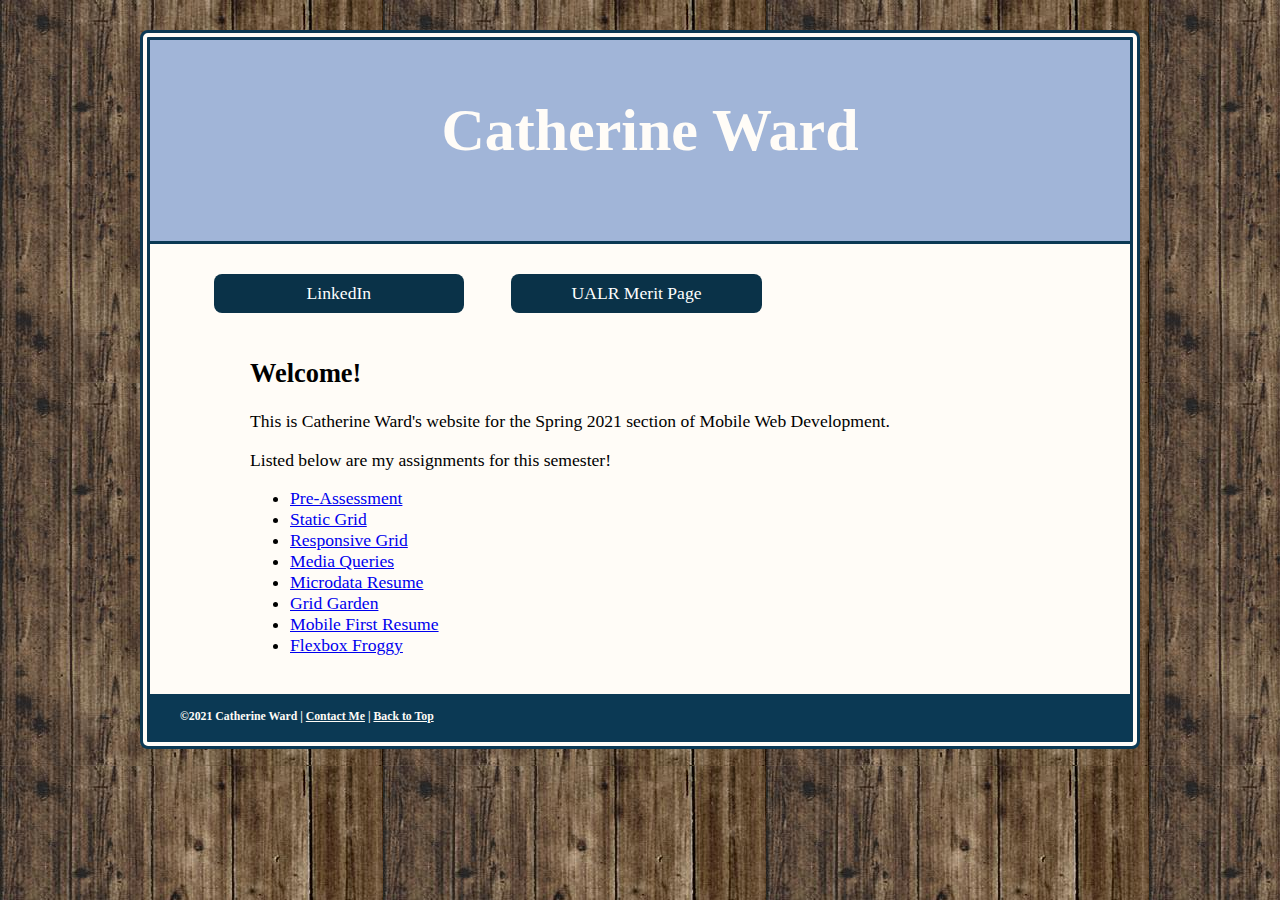
<file: index.html>
<!doctype html>

<html lang="en">
<head>
  <meta charset="utf-8">

  <title>IFSC 3342 | Catherine Ward</title>
  <meta name="description" content="Keyword Rich Description" />
  <meta name="author" content="Catherine Ward" />
    <meta name="viewport" content="width=device-width, initial-scale=1">
  <link href="assets/css/style.css" rel="stylesheet"/>

</head>

<body>
  <div id="container">
    <a class="head" href="index.html">
      <div id="header">
        <h1>Catherine Ward</h1>
       </div>
      </a>
      <nav class="horizontal">
        <ul>
            <li><a href="https://www.linkedin.com/in/catherine-ward-bb7681136/">LinkedIn</li></a>
            <li><a href="https://meritpages.com/Catherine-Ward/3922995">UALR Merit Page</a></li>
        </ul>
      </nav>
      <div id="content">
        <h2>Welcome!</h2>
        <p>This is Catherine Ward's website for the Spring 2021 section of Mobile Web Development.</p>
        <p>Listed below are my assignments for this semester!</p>
        <ul>
          <li><a href="pre-assesment/index.html">Pre-Assessment</a></li>
          <li><a href="static-grid/index.html">Static Grid</a></li>
          <li><a href="responsive-grid/index.html">Responsive Grid</a></li>
          <li><a href="media-queries/index.html">Media Queries</a></li>
          <li><a href="microdata-resume/html5-boilerplate_v8.0.0/index.html">Microdata Resume</a></li>
          <li><a href="assets/img/gridgarden.PNG">Grid Garden</a></li>
          <li><a href="mobile-first/html5-boilerplate_v8.0.0/index.html">Mobile First Resume</a></li>
          <li><a href="assets/img/flexbox.PNG">Flexbox Froggy</a></li>
        </ul>
      </div>
        <div id="footer">
          <h6>&copy;2021 Catherine Ward | <a href="mailto:clward1@ualr.edu">Contact Me</a> | <a href="#top">Back to Top</a></h6>
        </div>
  </div>
</body>
</html>
</file>
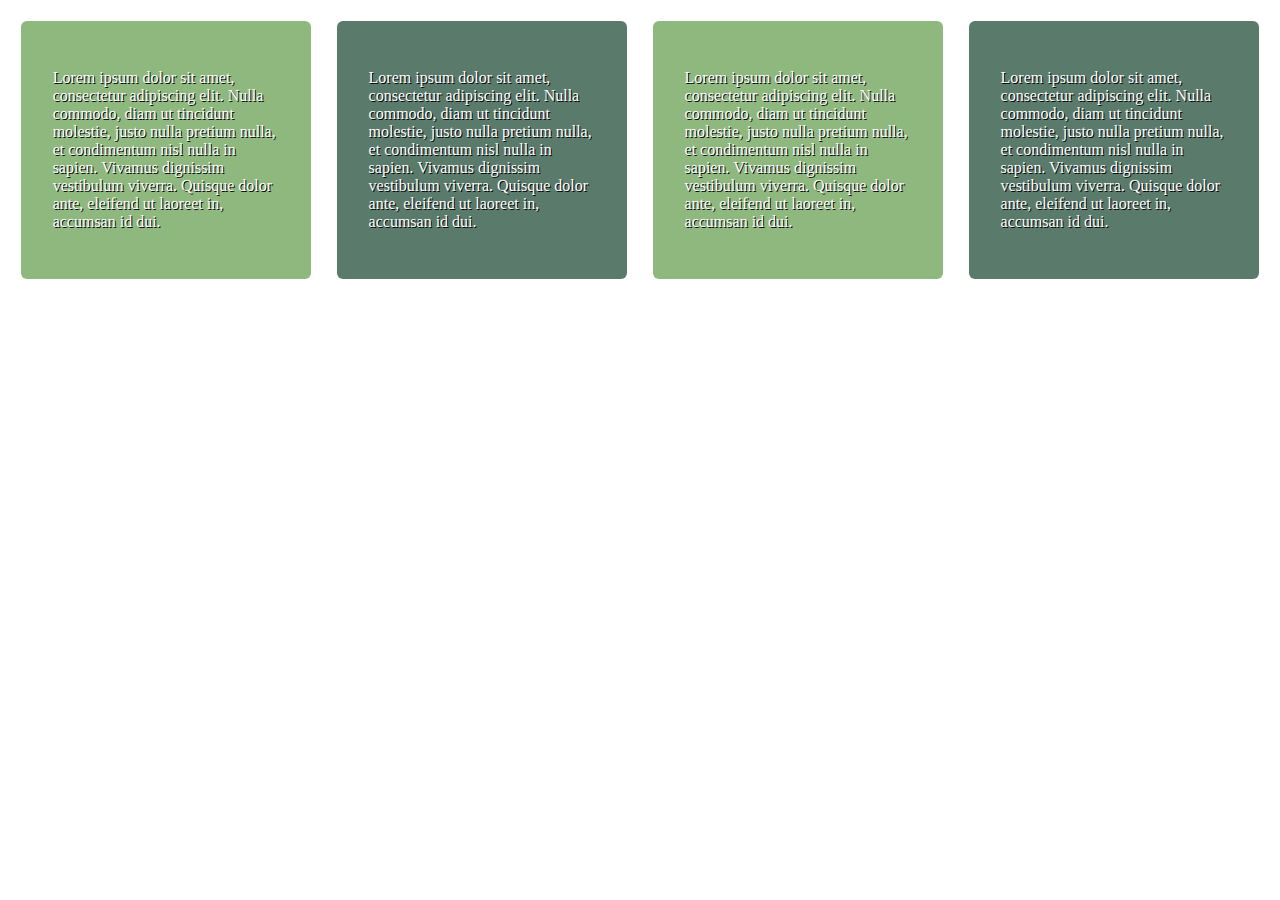
<file: media-queries/index.html>
<!doctype html>

<html lang="en">
<head>
  <meta charset="utf-8">
  <title>Media Queries | Catherine Ward</title>
  <meta name="description" content="Keyword Rich Description" />
  <meta name="author" content="Catherine Ward" />
  <meta name="viewport" content="width=device-width, initial-scale=1">
  <link href="screen.css" rel="stylesheet"/>

</head>

<body>
  
  <section class="container">
    <div class="row">
      <article class="col">
        <p>Lorem ipsum dolor sit amet, consectetur adipiscing elit. Nulla commodo, diam ut tincidunt molestie, justo nulla pretium nulla, et condimentum nisl nulla in sapien. Vivamus dignissim vestibulum viverra. Quisque dolor ante, eleifend ut laoreet in, accumsan id dui. </p>
      </article><!--.col--> 
      <article class="col">
        <p>Lorem ipsum dolor sit amet, consectetur adipiscing elit. Nulla commodo, diam ut tincidunt molestie, justo nulla pretium nulla, et condimentum nisl nulla in sapien. Vivamus dignissim vestibulum viverra. Quisque dolor ante, eleifend ut laoreet in, accumsan id dui. </p>
      </article><!--.col--> 
      <article class="col">
        <p>Lorem ipsum dolor sit amet, consectetur adipiscing elit. Nulla commodo, diam ut tincidunt molestie, justo nulla pretium nulla, et condimentum nisl nulla in sapien. Vivamus dignissim vestibulum viverra. Quisque dolor ante, eleifend ut laoreet in, accumsan id dui. </p>
      </article><!--.col--> 
      <article class="col">
        <p>Lorem ipsum dolor sit amet, consectetur adipiscing elit. Nulla commodo, diam ut tincidunt molestie, justo nulla pretium nulla, et condimentum nisl nulla in sapien. Vivamus dignissim vestibulum viverra. Quisque dolor ante, eleifend ut laoreet in, accumsan id dui. </p>
      </article><!--.col--> 
      <div class="fancy"><h1>Retina Display</h1></div>
    </div>
  </section>
  
</body>
</html>
</file>
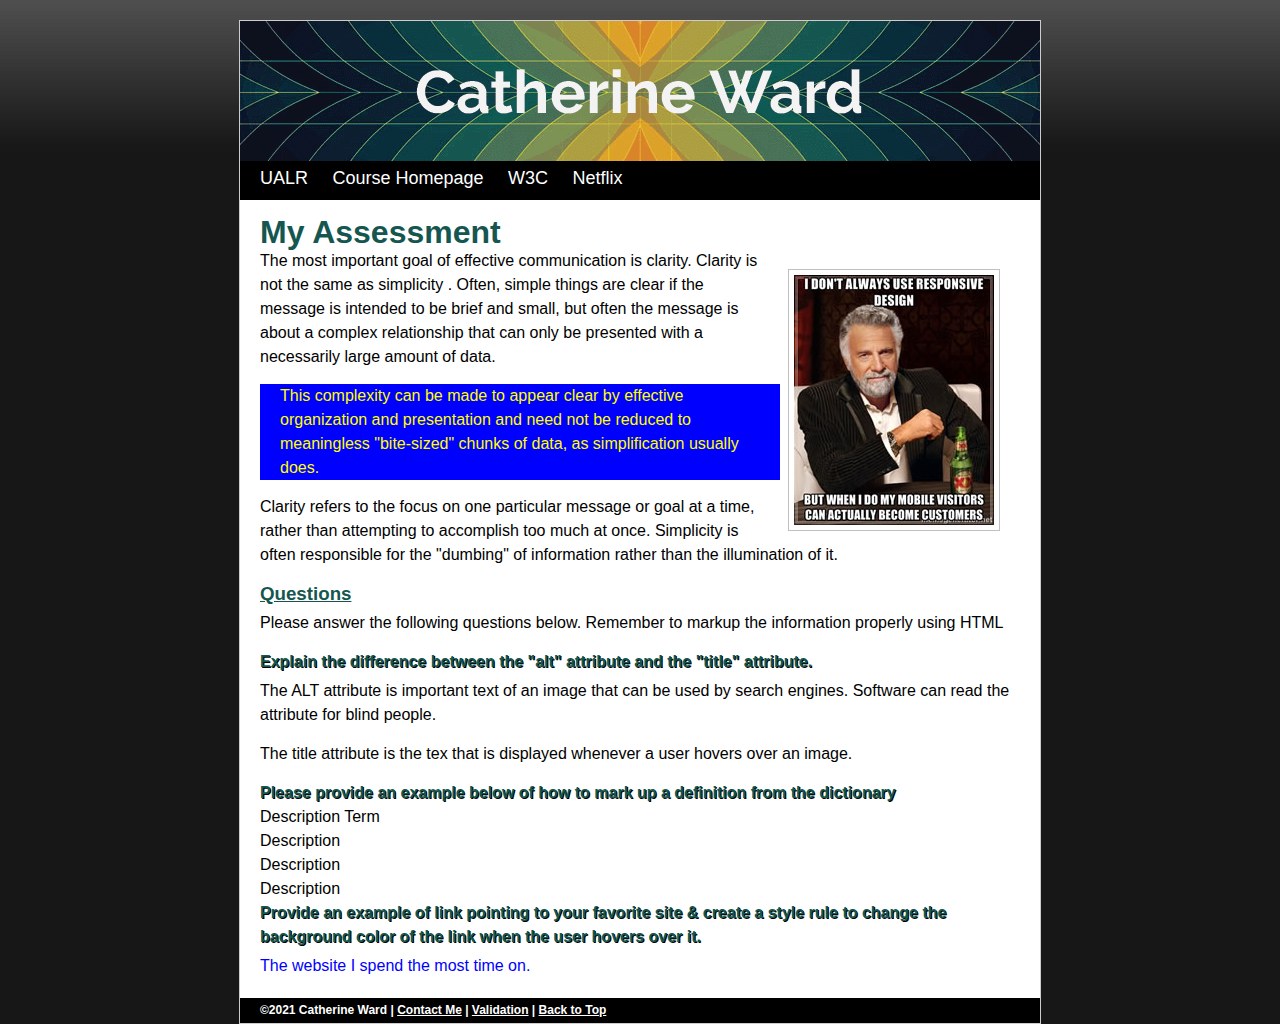
<file: pre-assesment/index.html>
<!doctype html>
<html lang="en">
<head>
<meta charset="UTF-8"> <!--Declares the character set of the document-->
<meta name="description" content="This is a skills pre-assessment for Mobile Web Development" /> <!--Adds a description to the webpage-->
<meta name="author" content="Catherine Ward" /> <!--Declares the author of the page-->
<link href="assets/css/screen.css" rel="stylesheet" type="text/css"/>
<title>IFSC 3342 Pre-Assessment</title>
</head>
<body>
<div id="container">
  <a href="index.html">
    <div id="header">
      <h1>Catherine Ward</h1>
    </div>
  </a>

  <div id="nav">
    <ul>
      <li><a href="http://ualr.edu" title="UALR website">UALR</a></li>
      <li><a href="https://thomaswallace.net/course/mobile-web/spring-2018/" title="Thomas Wallace's webpage">Course Homepage</a></li>
      <li><a href="http://www.w3.org/" title="W3 Schools">W3C</a></li>
      <li><a href="https://www.netflix.com/browse" title="Netflix">Netflix</a></li>
    </ul>
  </div>
  <div id="content">
    <h2>My Assessment</h2> <!--Hey Thomas!-->
    <p> <img src="assets/img/content-image2.jpg" class="img-right" alt="Most interesting man in the world"> The most important goal of effective communication is clarity. Clarity is not the same as simplicity . Often, simple things are clear if the message is intended to be brief and small, but often the message is about a complex relationship that can only be presented with a necessarily large amount of data. </p>
    <p class="alert">This complexity can be made to appear clear by effective organization and presentation and need not be reduced to meaningless "bite-sized" chunks of data, as simplification usually does. </p>
    <p>Clarity refers to the focus on one particular message or goal at a time, rather than attempting to accomplish too much at once. Simplicity is often responsible for the "dumbing" of information rather than the illumination of it.</p>
    <h3>Questions</h3>
    <p>Please answer the following questions below. Remember to markup the information properly using HTML</p>
    <h4>Explain the difference between the &quot;alt&quot; attribute and the &quot;title&quot; attribute. </h4>
    <p>The ALT attribute is important text of an image that can be used by search engines. Software can read the attribute for blind people.</p>
    <p>The title attribute is the tex that is displayed whenever a user hovers over an image.</p>
    <h4>Please provide an example below of how to mark up a definition from the dictionary</h4>
   <dl>
     <dt>Description Term</dt>
     <dd>Description</dd>
     <dd>Description</dd>
     <dd>Description</dd>
   </dl>
    <h4>Provide an example of link pointing to your favorite site &amp; create a style rule to change the background color of the link when the user hovers over it. </h4>
    <p><a href="https://www.netflix.com/browse">The website I spend the most time on.</a></p>
  </div>
  <div id="footer">
    <h6>&copy;2021 Catherine Ward | <a href="mailto:clward1@ualr.edu">Contact Me</a> | <a href="https://validator.w3.org/nu/?doc=https%3A%2F%2Fclward1.github.io%2Fifsc-3342-clward1%2Fpre-assesment%2Findex.html&showsource=yesgit">Validation</a> | <a href="#top">Back to Top</a></h6>
  </div>
</div>
</body>
</html>
</file>
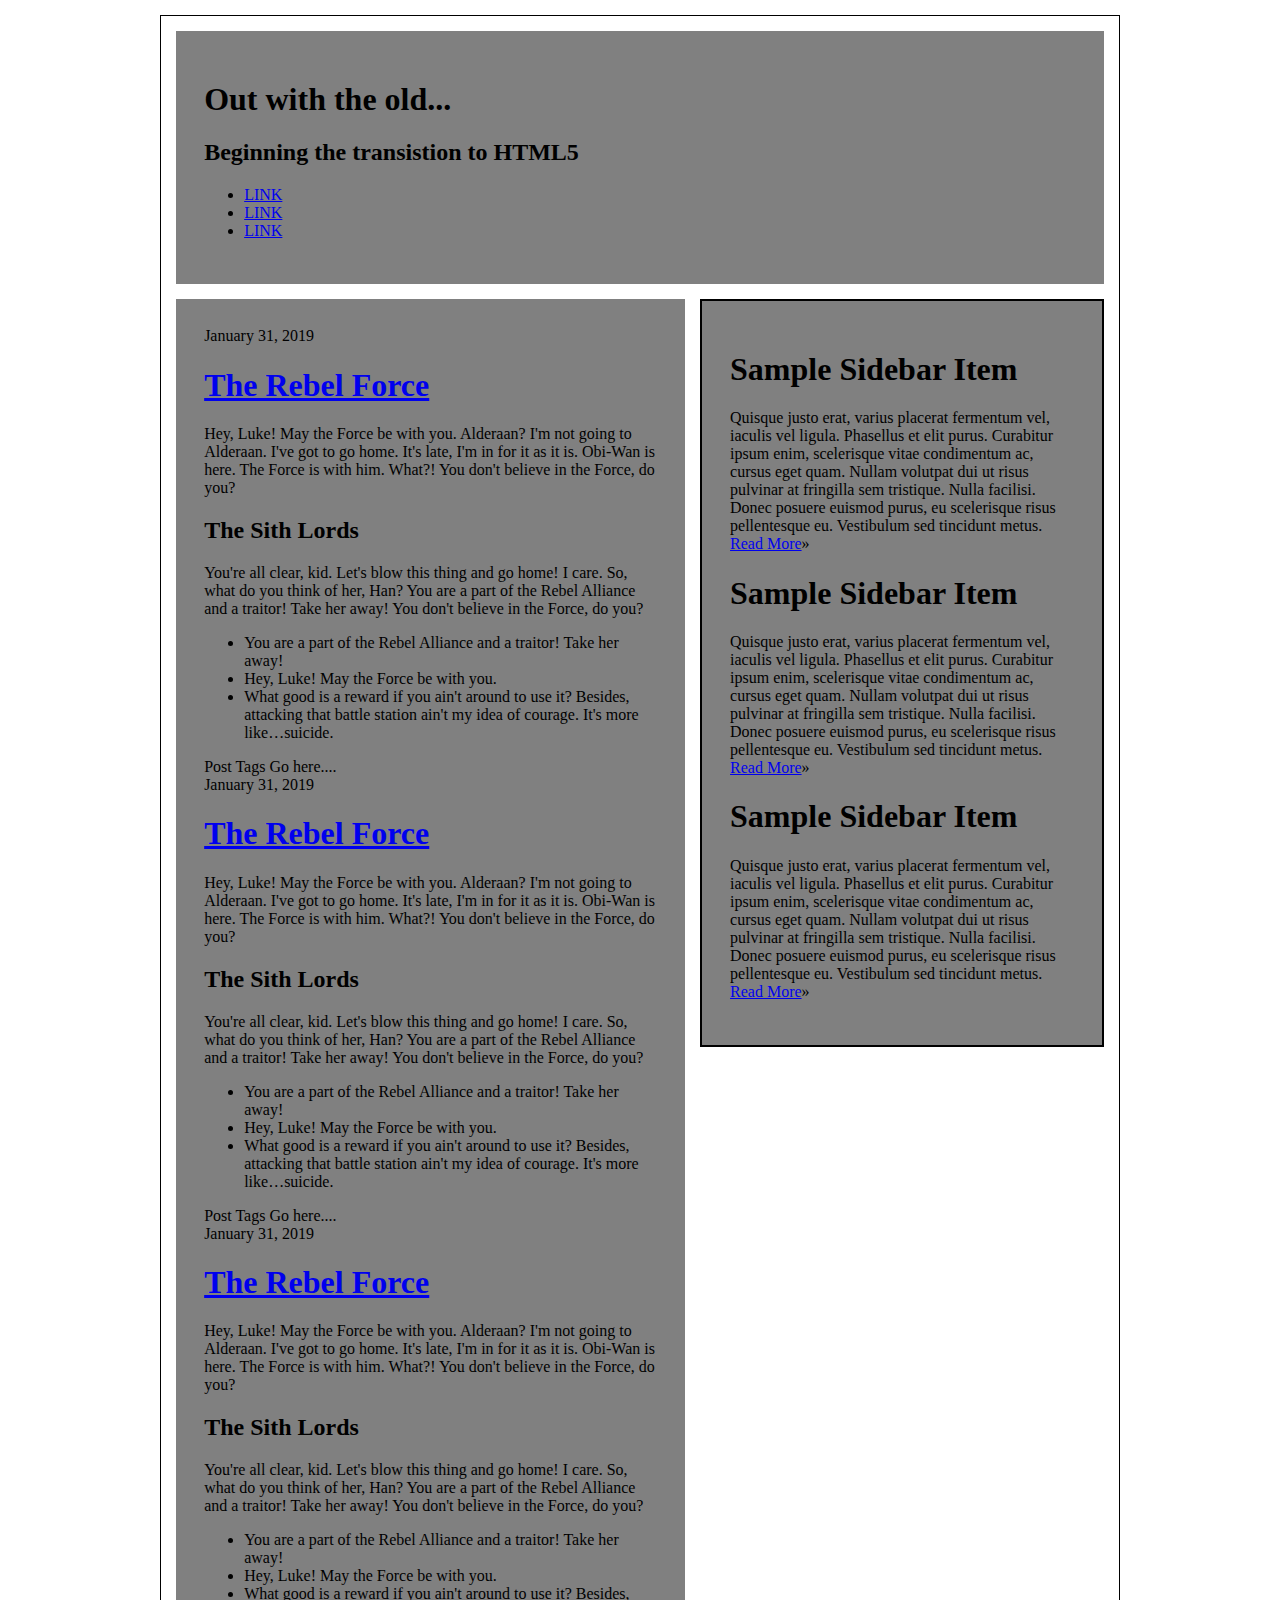
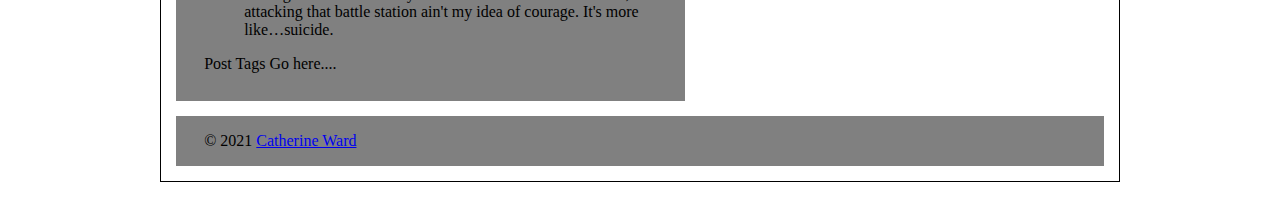
<file: responsive-grid/index.html>
<!DOCTYPE html>
<html lang="en">
<head>
<meta charset="utf-8">
<title>Out with the old...</title>
<link rel="stylesheet" href="screen.css">
<meta name="description" content="We are going to refine this document down to a good starting point for all html5 projects moving forward.">
<meta name="author" content="Thomas Wallace">
<link rel="shortcut icon" href="/favicon.ico" />
</head>
<body>
<div class="container cf">
  <header class="primary col-9" role="banner">
    <h1>Out with the old...</h1>
    <h2>Beginning the transistion to HTML5</h2>
    <nav class="primary" role="navigation">
      <ul>
        <li><a href="#">LINK</a></li>
        <li><a href="#">LINK</a></li>
        <li><a href="#">LINK</a></li>
      </ul>
    </nav>
  </header>
  <main>
    <section id="content" class="col-5">
      <article class="post">
        <header>
        <time datetime="2019-01-31" class="post-date">January 31, 2019</time>
        <h1> <a href="#" rel="bookmark" title="link to this post">The Rebel Force</a> </h1>
        </header>
        <p>Hey, Luke! May the Force be with you. Alderaan? I'm not going to Alderaan. I've got to go home. It's late, I'm in for it as it is. Obi-Wan is here. The Force is with him. What?! You don't believe in the Force, do you?</p>
        <h2>The Sith Lords</h2>
        <p>You're all clear, kid. Let's blow this thing and go home! I care. So, what do you think of her, Han? You are a part of the Rebel Alliance and a traitor! Take her away! You don't believe in the Force, do you?</p>
        <ul>
          <li>You are a part of the Rebel Alliance and a traitor! Take her away!</li>
          <li>Hey, Luke! May the Force be with you.</li>
          <li>What good is a reward if you ain't around to use it? Besides, attacking that battle station ain't my idea of courage. It's more like&hellip;suicide.</li>
        </ul>     
        <footer class="post-meta"> Post Tags Go here.... </footer>
      </article>
      <article class="post">
        <header>
        <time datetime="2019-01-31" class="post-date">January 31, 2019</time>
        <h1> <a href="#" rel="bookmark" title="link to this post">The Rebel Force</a> </h1>
        </header>
        <p>Hey, Luke! May the Force be with you. Alderaan? I'm not going to Alderaan. I've got to go home. It's late, I'm in for it as it is. Obi-Wan is here. The Force is with him. What?! You don't believe in the Force, do you?</p>
        <h2>The Sith Lords</h2>
        <p>You're all clear, kid. Let's blow this thing and go home! I care. So, what do you think of her, Han? You are a part of the Rebel Alliance and a traitor! Take her away! You don't believe in the Force, do you?</p>
        <ul>
          <li>You are a part of the Rebel Alliance and a traitor! Take her away!</li>
          <li>Hey, Luke! May the Force be with you.</li>
          <li>What good is a reward if you ain't around to use it? Besides, attacking that battle station ain't my idea of courage. It's more like&hellip;suicide.</li>
        </ul>     
        <footer class="post-meta"> Post Tags Go here.... </footer>
      </article>
      <article class="post">
        <header>
        <time datetime="2019-01-31" class="post-date">January 31, 2019</time>
        <h1> <a href="#" rel="bookmark" title="link to this post">The Rebel Force</a> </h1>
        </header>
        <p>Hey, Luke! May the Force be with you. Alderaan? I'm not going to Alderaan. I've got to go home. It's late, I'm in for it as it is. Obi-Wan is here. The Force is with him. What?! You don't believe in the Force, do you?</p>
        <h2>The Sith Lords</h2>
        <p>You're all clear, kid. Let's blow this thing and go home! I care. So, what do you think of her, Han? You are a part of the Rebel Alliance and a traitor! Take her away! You don't believe in the Force, do you?</p>
        <ul>
          <li>You are a part of the Rebel Alliance and a traitor! Take her away!</li>
          <li>Hey, Luke! May the Force be with you.</li>
          <li>What good is a reward if you ain't around to use it? Besides, attacking that battle station ain't my idea of courage. It's more like&hellip;suicide.</li>
        </ul>     
        <footer class="post-meta"> Post Tags Go here.... </footer>
      </article>
    </section>
    <aside role=”complementary” class="col-4">
      <div class="widget">
        <h1>Sample Sidebar Item </h1>
        <p>Quisque justo erat, varius placerat fermentum vel, iaculis vel ligula. Phasellus et elit purus. Curabitur ipsum enim, scelerisque vitae condimentum ac, cursus eget quam. Nullam volutpat dui ut risus pulvinar at fringilla sem tristique. Nulla facilisi. Donec posuere euismod purus, eu scelerisque risus pellentesque eu. Vestibulum sed tincidunt metus. <a href="#">Read More</a>&raquo;</p>
      </div>
      <div class="widget">
        <h1>Sample Sidebar Item </h1>
        <p>Quisque justo erat, varius placerat fermentum vel, iaculis vel ligula. Phasellus et elit purus. Curabitur ipsum enim, scelerisque vitae condimentum ac, cursus eget quam. Nullam volutpat dui ut risus pulvinar at fringilla sem tristique. Nulla facilisi. Donec posuere euismod purus, eu scelerisque risus pellentesque eu. Vestibulum sed tincidunt metus. <a href="#">Read More</a>&raquo;</p>
      </div>
      <div class="widget">
        <h1>Sample Sidebar Item </h1>
        <p>Quisque justo erat, varius placerat fermentum vel, iaculis vel ligula. Phasellus et elit purus. Curabitur ipsum enim, scelerisque vitae condimentum ac, cursus eget quam. Nullam volutpat dui ut risus pulvinar at fringilla sem tristique. Nulla facilisi. Donec posuere euismod purus, eu scelerisque risus pellentesque eu. Vestibulum sed tincidunt metus. <a href="#">Read More</a>&raquo;</p>
      </div>
    </aside>
  </main>
  <!--#content -->
  <footer class="primary" role="contentinfo" id="colophon">
    <p>&copy; 2021 <a href="#">Catherine Ward</a></p>
  </footer>
</div>
<!--.container -->
</body>
</html>
</file>
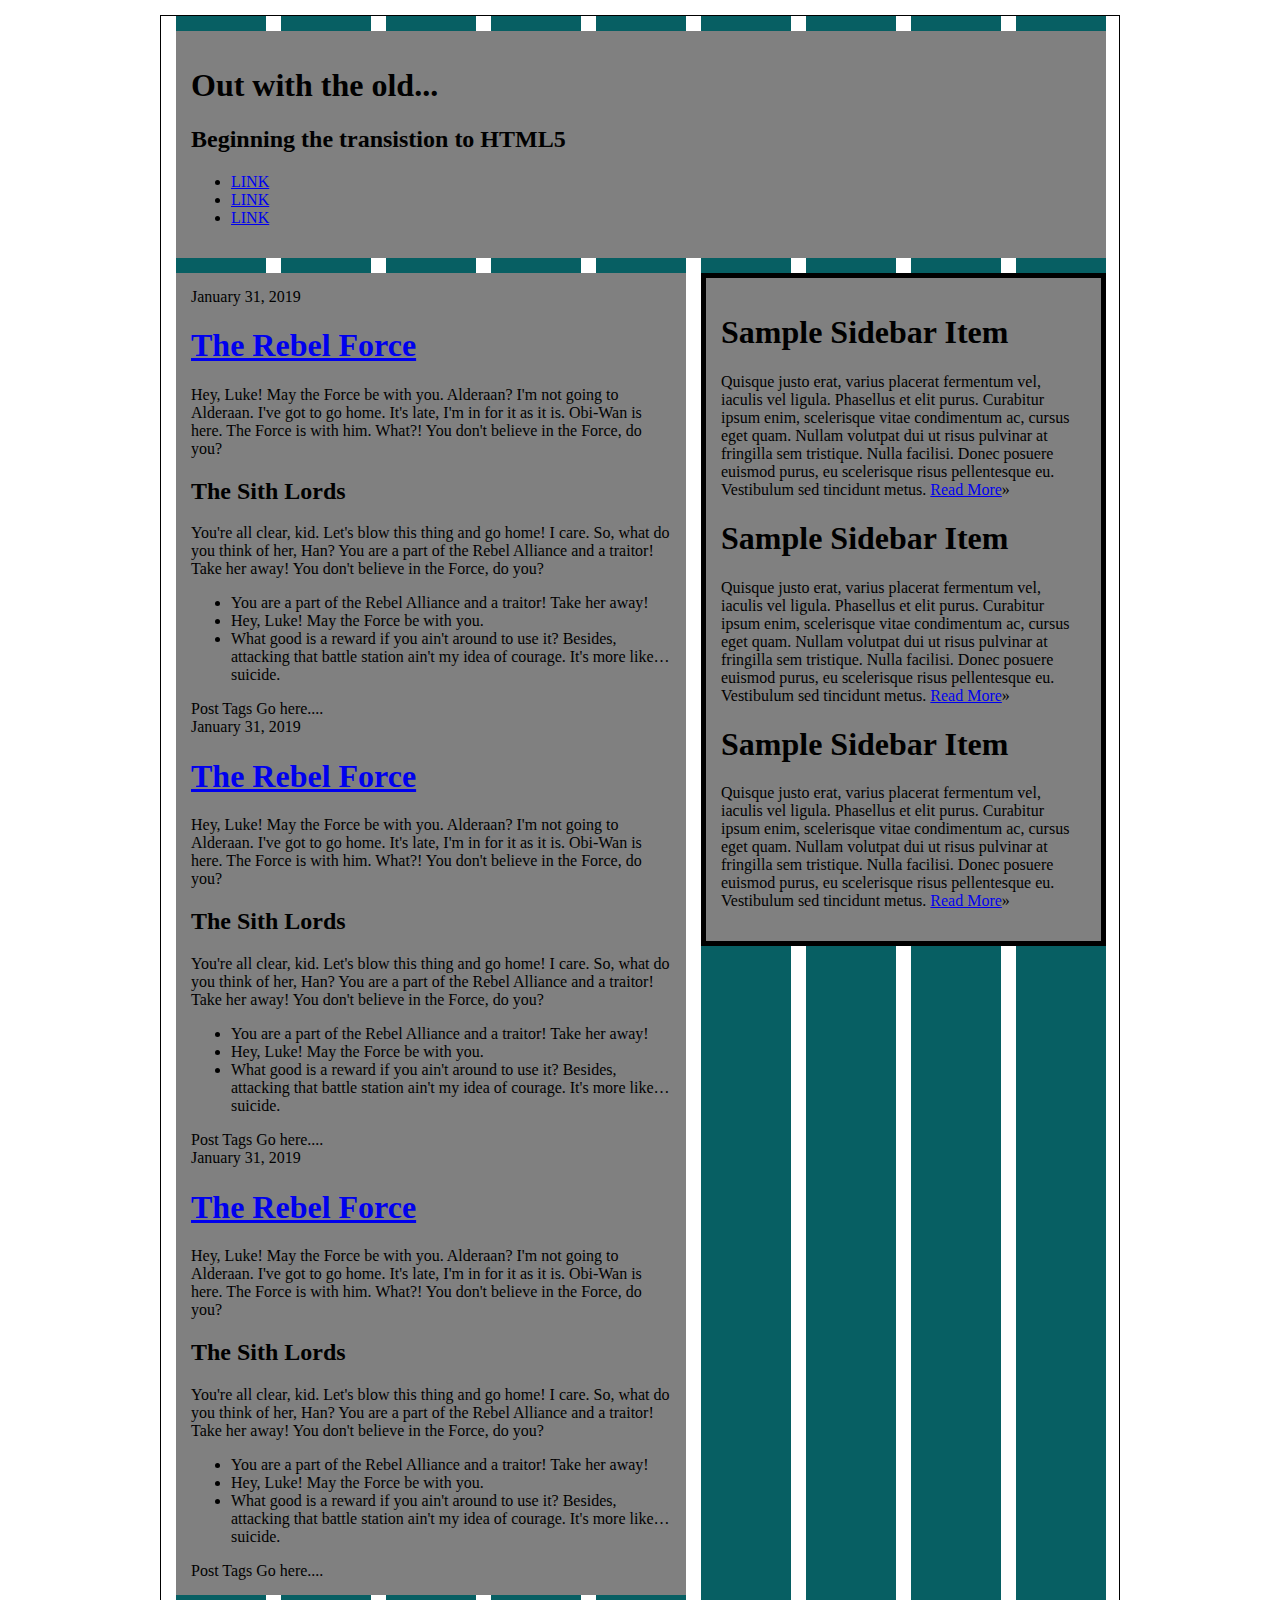
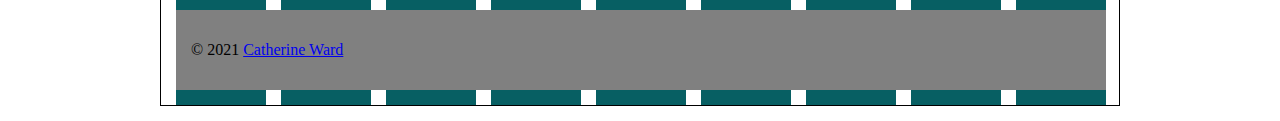
<file: static-grid/index.html>
<!DOCTYPE html>
<html lang="en">
<head>
<meta charset="utf-8">
<title>Out with the old...</title>
<link rel="stylesheet" href="screen.css">
<meta name="description" content="We are going to refine this document down to a good starting point for all html5 projects moving forward.">
<meta name="author" content="Thomas Wallace">
<link rel="shortcut icon" href="/favicon.ico" />
</head>
<body>
<div class="container cf">
  <header class="primary col-9" role="banner">
    <h1>Out with the old...</h1>
    <h2>Beginning the transistion to HTML5</h2>
    <nav class="primary" role="navigation">
      <ul>
        <li><a href="#">LINK</a></li>
        <li><a href="#">LINK</a></li>
        <li><a href="#">LINK</a></li>
      </ul>
    </nav>
  </header>
  <main>
    <section id="content" class="col-5">
      <article class="post">
        <header>
        <time datetime="2019-01-31" class="post-date">January 31, 2019</time>
        <h1> <a href="#" rel="bookmark" title="link to this post">The Rebel Force</a> </h1>
        </header>
        <p>Hey, Luke! May the Force be with you. Alderaan? I'm not going to Alderaan. I've got to go home. It's late, I'm in for it as it is. Obi-Wan is here. The Force is with him. What?! You don't believe in the Force, do you?</p>
        <h2>The Sith Lords</h2>
        <p>You're all clear, kid. Let's blow this thing and go home! I care. So, what do you think of her, Han? You are a part of the Rebel Alliance and a traitor! Take her away! You don't believe in the Force, do you?</p>
        <ul>
          <li>You are a part of the Rebel Alliance and a traitor! Take her away!</li>
          <li>Hey, Luke! May the Force be with you.</li>
          <li>What good is a reward if you ain't around to use it? Besides, attacking that battle station ain't my idea of courage. It's more like&hellip;suicide.</li>
        </ul>     
        <footer class="post-meta"> Post Tags Go here.... </footer>
      </article>
      <article class="post">
        <header>
        <time datetime="2019-01-31" class="post-date">January 31, 2019</time>
        <h1> <a href="#" rel="bookmark" title="link to this post">The Rebel Force</a> </h1>
        </header>
        <p>Hey, Luke! May the Force be with you. Alderaan? I'm not going to Alderaan. I've got to go home. It's late, I'm in for it as it is. Obi-Wan is here. The Force is with him. What?! You don't believe in the Force, do you?</p>
        <h2>The Sith Lords</h2>
        <p>You're all clear, kid. Let's blow this thing and go home! I care. So, what do you think of her, Han? You are a part of the Rebel Alliance and a traitor! Take her away! You don't believe in the Force, do you?</p>
        <ul>
          <li>You are a part of the Rebel Alliance and a traitor! Take her away!</li>
          <li>Hey, Luke! May the Force be with you.</li>
          <li>What good is a reward if you ain't around to use it? Besides, attacking that battle station ain't my idea of courage. It's more like&hellip;suicide.</li>
        </ul>     
        <footer class="post-meta"> Post Tags Go here.... </footer>
      </article>
      <article class="post">
        <header>
        <time datetime="2019-01-31" class="post-date">January 31, 2019</time>
        <h1> <a href="#" rel="bookmark" title="link to this post">The Rebel Force</a> </h1>
        </header>
        <p>Hey, Luke! May the Force be with you. Alderaan? I'm not going to Alderaan. I've got to go home. It's late, I'm in for it as it is. Obi-Wan is here. The Force is with him. What?! You don't believe in the Force, do you?</p>
        <h2>The Sith Lords</h2>
        <p>You're all clear, kid. Let's blow this thing and go home! I care. So, what do you think of her, Han? You are a part of the Rebel Alliance and a traitor! Take her away! You don't believe in the Force, do you?</p>
        <ul>
          <li>You are a part of the Rebel Alliance and a traitor! Take her away!</li>
          <li>Hey, Luke! May the Force be with you.</li>
          <li>What good is a reward if you ain't around to use it? Besides, attacking that battle station ain't my idea of courage. It's more like&hellip;suicide.</li>
        </ul>     
        <footer class="post-meta"> Post Tags Go here.... </footer>
      </article>
    </section>
    <aside role=”complementary” class="col-4">
      <div class="widget">
        <h1>Sample Sidebar Item </h1>
        <p>Quisque justo erat, varius placerat fermentum vel, iaculis vel ligula. Phasellus et elit purus. Curabitur ipsum enim, scelerisque vitae condimentum ac, cursus eget quam. Nullam volutpat dui ut risus pulvinar at fringilla sem tristique. Nulla facilisi. Donec posuere euismod purus, eu scelerisque risus pellentesque eu. Vestibulum sed tincidunt metus. <a href="#">Read More</a>&raquo;</p>
      </div>
      <div class="widget">
        <h1>Sample Sidebar Item </h1>
        <p>Quisque justo erat, varius placerat fermentum vel, iaculis vel ligula. Phasellus et elit purus. Curabitur ipsum enim, scelerisque vitae condimentum ac, cursus eget quam. Nullam volutpat dui ut risus pulvinar at fringilla sem tristique. Nulla facilisi. Donec posuere euismod purus, eu scelerisque risus pellentesque eu. Vestibulum sed tincidunt metus. <a href="#">Read More</a>&raquo;</p>
      </div>
      <div class="widget">
        <h1>Sample Sidebar Item </h1>
        <p>Quisque justo erat, varius placerat fermentum vel, iaculis vel ligula. Phasellus et elit purus. Curabitur ipsum enim, scelerisque vitae condimentum ac, cursus eget quam. Nullam volutpat dui ut risus pulvinar at fringilla sem tristique. Nulla facilisi. Donec posuere euismod purus, eu scelerisque risus pellentesque eu. Vestibulum sed tincidunt metus. <a href="#">Read More</a>&raquo;</p>
      </div>
    </aside>
  </main>
  <!--#content -->
  <footer class="primary col-9" role="contentinfo" id="colophon">
    <p>&copy; 2021 <a href="#">Catherine Ward</a></p>
  </footer>
</div>
<!--.container -->
</body>
</html>
</file>
<file: assets/css/style.css>
body{
    background-image:url("../img/bg.jpg");
    font-family: Dehuti;
    font-size:110%;    
}

#header{
    padding-bottom:36px;
    padding-top:36px;
    text-align: center;
    font-size: 30px;
    background-color:#A1B5D8;
    border-bottom:3px solid #0B3954;
}

.head{
    text-decoration: none;
}

#header h1{
    margin-top: 20px;
    margin-left: 20px;
    font-family: bold;
    color: #FFFCF7;
}

#container{
    width:980px;
    background: #FFFCF7;
    margin: 30px auto;    
    border: 10px double #0B3954; 
    border-radius: 8px;    
}

#header{
    padding-bottom:36px;
    padding-top:36px;
    text-align: center;
    font-size: 30px;
    background-color:#A1B5D8;
    border-bottom:3px solid #0B3954;
    margin: 0px auto;
}

#content{
    padding: 20px 100px;
}

nav.horizontal{
    width: 826;
    margin-top:30px;
    height: 42px;
}

nav.horizontal ul li{
    list-style: none;
    display:block;    
    width: 26.67%;
    float:left;  
    background-color:#0A3248;
    margin:0 2.5%;
    text-align: center;    
    border-radius: 8px; 
}

nav.horizontal ul li a{
    color:#000;
    text-decoration: none;    
    padding:0.5em 0.7em;
    display:block;    
    color: #fff;
}

nav.horizontal ul li a:hover{
    color:#000;
    background:#1671A2;
    border-radius: 8px;   
    color: #fff;
}

#footer{
    clear:both;
    background:#0B3954; 
    color: #FFFCF7;
    font-family: Dehuti;
    margin:0px auto;
}

#footer a{
    color: #FFFCF7;
    margin:0px auto;
}

#footer h6{
    padding: 15px 30px;
    margin:0px auto;
}

@media screen and (min-width: 600px){
    #header{
        background-color: #FCB1A6;
    }
    #footer{
        background-color: #5D2A42;
    }
    
}

@media screen and (min-width: 992px){
    #header{
        background-color: #A40E4C;
    }
    #footer{
        background-color: #D96C06;
    }
    
}

@media screen and (min-width: 1200px){
    #header{
        background-color: #A1B5D8;
    }
    #footer{
        background-color: #0B3954;
    }
    
}
</file>
<file: media-queries/screen.css>
/* apply a natural box layout model to all elements, but allowing components to change 

http://www.paulirish.com/2012/box-sizing-border-box-ftw/

*/
html {
  box-sizing: border-box;
}
*, *:before, *:after {
  box-sizing: inherit;
}

/*Base CSS*/
body{font-family: 'Droid Serif';background:#grey; overflow: auto;}

.col {
  width:46%;
  margin:1%;
  background:#5a7b6c;
  border-radius:6px;
  padding: 2em;
  float:left;
}

.col:nth-child(odd){
  background:#8fb87f;
}

.col p{
  color:#fff;
  text-shadow: 1px 1px #000;
}

.fancy{display:none;}

/* Max-Width Query*/

@media screen and (max-width:600px){
  .col{
    float:none;
    width:100%;
    margin: 20px auto;
  }
  
  .col:nth-child(odd){
    background:#8fb87f;
  }
}


/* Ranged Query */

@media screen and (max-width:800px) and (min-width:601px){
  .col {
    float:left;
    width:46%;
    margin:1%;
  }
  
  .col:nth-child(odd){
    background:red;
  }  
}

@media screen and (max-width: 1099px) and (min-width: 801px){
  .col{
    width: 30%;
    margin 1%;
  }
  
  .col:nth-child(odd){
    background:purple;
  }
}


/* Min-width Query */
@media screen and (min-width:1100px){
  .col {
    width:23%;
    margin:1%;
  }
}

@media screen and (min-width:1300px){
  body{
    background-color:black;
  }
}

  
/*retina specific --- https://goo.gl/Pgu6y */

@media
only screen and (-webkit-min-device-pixel-ratio: 1.25),
only screen and ( min--moz-device-pixel-ratio: 1.25),
only screen and ( -o-min-device-pixel-ratio: 1.25/1),
only screen and ( min-device-pixel-ratio: 1.25),
only screen and ( min-resolution: 200dpi),
only screen and ( min-resolution: 1.25dppx)
{
	.fancy{display:block; text-align:center}
}
</file>
<file: pre-assesment/assets/css/screen.css>
* {
	margin: 0px;
	padding: 0px;
}
/*The * selector selects ALL elements*/
body {
	text-align: center;
	font-family: "Trebuchet MS", Arial, Helvetica, sans-serif;
	background-color: #171717;
	font-size: 16px;
	line-height: 1.5em;
	background-image:url("../img/bg-tile.jpg");
	background-repeat: repeat-x;
}
#container {
	max-width: 800px;
	margin-right: auto;
	margin-left: auto;
	text-align: left;
	background-color: #FFF;
	margin-top: 20px;
	border: 1px solid #CCC;
}
#header {
    background: url("../img/header.png");
    height:140px;
    text-indent: 100%;
    white-space: nowrap;
    overflow: hidden;
}
#header h1 a {

}
#nav {
	background-color: #000;
}
#nav ul {
	list-style-type: none;
	margin-left: 10px;
}
#nav ul li {
	display: inline;
	height: 35px;
	line-height: 35px;
}
#nav ul li a {
	display: inline-block;
	padding-right: 10px;
	padding-left: 10px;
	font-size: 18px;
}
#nav ul li a:link, #nav ul li a:visited {
	text-decoration: none;
	border-bottom-width: 4px;
	border-bottom-style: solid;
	border-bottom-color: #000;
	color: #FFF;
}
#nav ul li a:hover {
	border-bottom-width: 3px;
	border-bottom-style: solid;
	border-bottom-color: #CCC;
}
#content {
	margin: 20px;
}
#content p {
	margin-top: 5px;
	margin-bottom: 15px;
}
#footer {
	background-color: #000;
	color: #FFF;
	height: 25px;
}
#footer h6 {
	font-size: 12px;
	line-height: 25px;
	margin-right: 20px;
	margin-left: 20px;
}
#footer a {
	color: white;
}

.alert {
	padding-left:20px;
	background-color: blue;
	color: yellow;
	width:500px;
}

.img-right{
	float:right;
	border:1px solid #c0c0c0;
	padding:5px;
	margin:20px 20px 0px;
}

h2, h3, h4 {
	color: #155750;
}

h2{
	font-size: 200%;
}

h3{
	text-decoration: underline;
}

h4{
	text-shadow: 1px 1px #000;
}

p a {
	text-decoration:none;
	color: blue;
}

p a:hover{
	color: red;
}
</file>
<file: responsive-grid/screen.css>
/* apply a natural box layout model to all elements, but allowing components to change */
html {
  box-sizing: border-box;
}
*,
*:before,
*:after {
  box-sizing: inherit;
}

/*Nicolas Gallagher http://nicolasgallagher.com/micro-clearfix-hack/ */
/* Start of "Micro clearfix" */

.cf {
  zoom: 1;
}
.cf:before,
.cf:after {
  content: "";
  display: table;
}
.cf:after {
  clear: both;
}

/* End of "Micro clearfix" */


.container {
    max-width: 960px;
    border: 1px solid #000;
    margin: 15px auto;
}

/*
header.primary{
    width: 930px;
    background: grey;
    margin: 15px;
    padding: 15px;
    float: left;
}

#content {
    width: 510px;
    margin-left: 15px;
    background: grey;
    padding: 15px;
    float: left;
}

aside{
    width: 405px;
    background: grey;
    margin-left: 15px;
    padding: 15px;
    float: left;
    border: 5px solid #000;
}

footer.primary{
    width: 930px;
    background: grey;
    margin: 15px;
    float: left;
}
*/

/*Showing that the below classes work the same way as the above.*/

.col-4 {
    width: 42.1875%;
    background: grey;
    margin-left: 1.5625%;
    padding: 2.941%;
    float: left;
    border: 2.5px solid #000;
}

.col-5 {
    width: 53.125%;
    margin-left: 1.5625%;
    background: grey;
    padding: 2.941%;
    float: left;
}

.col-9{
    width: 96.875%;
    background: grey;
    margin: 1.5625%;
    padding: 2.941%;
    float: left;
}

footer.primary{
    width: 96.875%;
    background: grey;
    margin: 1.5625%;
    padding-left: 2.941%;
    float: left;
}
</file>
<file: static-grid/screen.css>
/* apply a natural box layout model to all elements, but allowing components to change */
html {
  box-sizing: border-box;
}
*,
*:before,
*:after {
  box-sizing: inherit;
}

/*Nicolas Gallagher http://nicolasgallagher.com/micro-clearfix-hack/ */
/* Start of "Micro clearfix" */

.cf {
  zoom: 1;
}
.cf:before,
.cf:after {
  content: "";
  display: table;
}
.cf:after {
  clear: both;
}

/* End of "Micro clearfix" */


.container {
    background-image:url(grid.png);
    width: 960px;
    border: 1px solid #000;
    margin: 15px auto;
}

/*
header.primary{
    width: 930px;
    background: grey;
    margin: 15px;
    padding: 15px;
    float: left;
}

#content {
    width: 510px;
    margin-left: 15px;
    background: grey;
    padding: 15px;
    float: left;
}

aside{
    width: 405px;
    background: grey;
    margin-left: 15px;
    padding: 15px;
    float: left;
    border: 5px solid #000;
}

footer.primary{
    width: 930px;
    background: grey;
    margin: 15px;
    float: left;
}
*/

/*Showing that the below classes work the same way as the above.*/

.col-4 {
    width: 405px;
    background: grey;
    margin-left: 15px;
    padding: 15px;
    float: left;
    border: 5px solid #000;
}

.col-5 {
    width: 510px;
    margin-left: 15px;
    background: grey;
    padding: 15px;
    float: left;
}

.col-9{
    width: 930px;
    background: grey;
    margin: 15px;
    padding: 15px;
    float: left;
}
</file>
